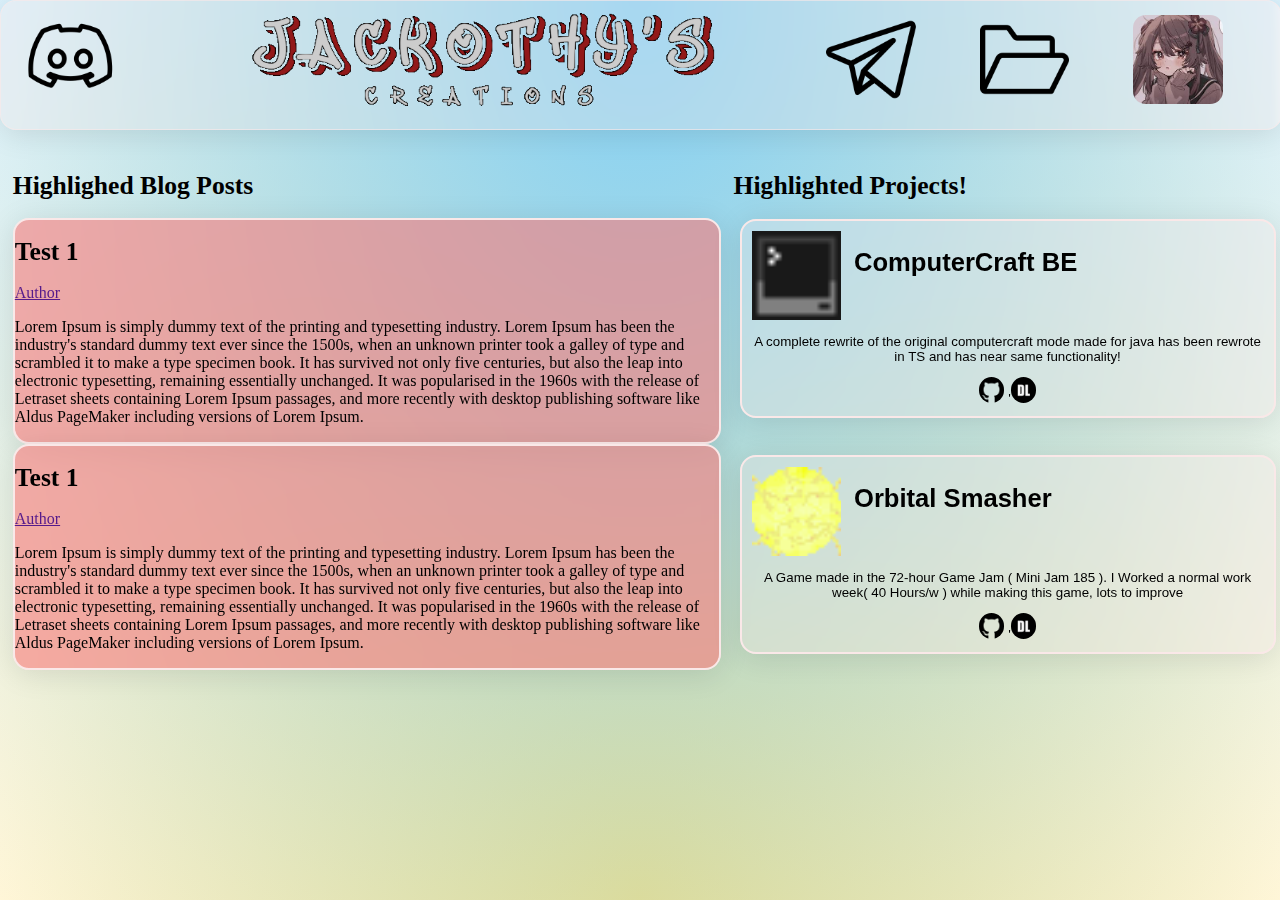
<file: index.html>
<!DOCTYPE html>
<html lang="en">
<head>
    <title>Home</title>
    <meta charset="UTF-8">
    <meta name="viewport" content="initial-scale=1, maximum-scale=1">
    <title>Document</title>
    <link rel="stylesheet" href="index.css">
</head>
<body>

    <div class="head">
        <div class="blog">
            <h1 class="desktop">Highlighed Blog Posts</h1>
            <div class="blogLayout">

                <div id="highlight-blog-0" class="blogElement">
                    <div class="head">
                        <h1>Test 1</h1>
                    </div>
                    <a href="" class="author">Author</a>
                    <div class="body">
                        <p>Lorem Ipsum is simply dummy text of the printing and typesetting industry. Lorem Ipsum has been the industry's standard dummy text ever since the 1500s, when an unknown printer took a galley of type and scrambled it to make a type specimen book. It has survived not only five centuries, but also the leap into electronic typesetting, remaining essentially unchanged. It was popularised in the 1960s with the release of Letraset sheets containing Lorem Ipsum passages, and more recently with desktop publishing software like Aldus PageMaker including versions of Lorem Ipsum.</p>
                    </div>
                </div>

                <div id="highlight-blog-1" class="blogElement">
                    <div class="head">
                        <h1>Test 1</h1>
                    </div>
                    <a href="" class="author">Author</a>
                    <div class="body">
                        <p>Lorem Ipsum is simply dummy text of the printing and typesetting industry. Lorem Ipsum has been the industry's standard dummy text ever since the 1500s, when an unknown printer took a galley of type and scrambled it to make a type specimen book. It has survived not only five centuries, but also the leap into electronic typesetting, remaining essentially unchanged. It was popularised in the 1960s with the release of Letraset sheets containing Lorem Ipsum passages, and more recently with desktop publishing software like Aldus PageMaker including versions of Lorem Ipsum.</p>
                    </div>
                </div>
                

            </div>

        </div>


        <h1 class="mobile">Highlighed Blog Posts</h1>

        <div class="line"></div>

        <div class="mobile" style="align-self: center; align-items: center;">
            <a href="https://www.youtube.com/@TheJackothy"><button class="noButton"><img class="navbarImg" src="Img/youtube_logo.png" alt=""></button></a>
            <a href="https://x.com/_Jackothy_"><button class="noButton"><img class="navbarImg" src="Img/twitter_logo.png" alt=""></button></a>
            <a href="https://www.fiverr.com/sellers/jackothy_ji/edit"><button class="noButton"><img class="navbarImg" src="Img/fiverr-icon.png" alt=""></button></a>
            <a href="https://github.com/ImJackothy"><button class="noButton"><img class="navbarImg" src="Img/github-logo.png" alt=""></button></a>
            <a href="https://mcpedl.com/user/jackmods/"><button class="noButton"><img class="navbarImg" src="Img/mcpedl.png" alt=""></button></a>
        </div>
        

        <h1 class="mobile">Socials</h1>


        <div id="projects" class="projects">
            <h1>Highlighted Projects!</h1>
            

        </div>
    </div>



    <script src="index.js"></script>
    
</body>
</html>
</file>
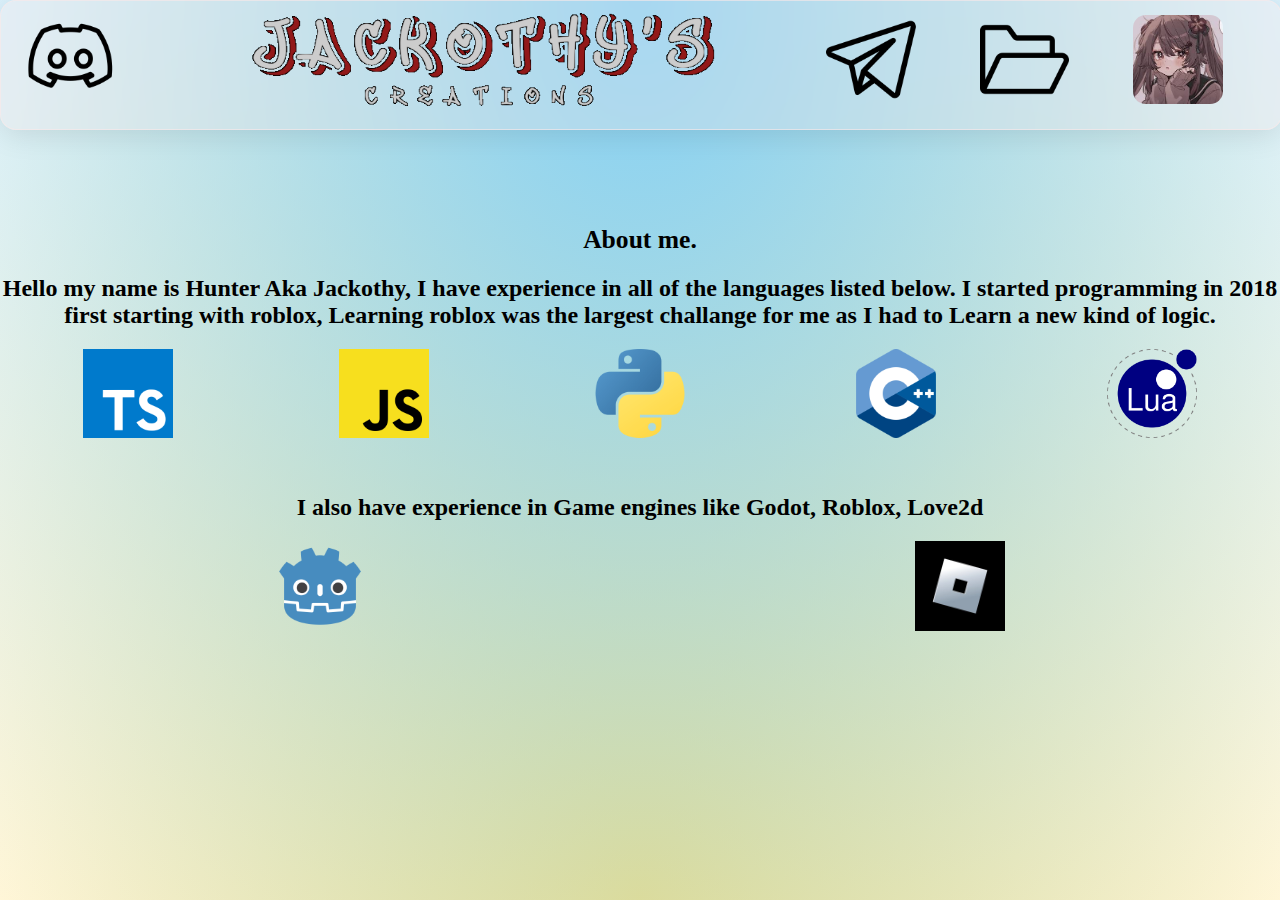
<file: aboutme.html>
<!DOCTYPE html>
<html lang="en">
<head>
    <title>Socials</title>
    <meta charset="UTF-8">
    <meta name="viewport" content="width=device-width, initial-scale=1.0">
    <title>Document</title>
    <link rel="stylesheet" href="index.css">
</head>
<body>

    <div class="navbarMargin">
        <center>

            <h1>About me.</h1>

            <h2>Hello my name is Hunter Aka Jackothy,  I have experience in all of the languages listed below.
                I started programming in 2018 first starting with roblox,  Learning roblox was the largest challange for me as I had to Learn
                a new kind of logic.
            </h2>
            <div class="imageLayout">
                <img src="Img/typescript-programming-language-icon.png" alt="">
                <img src="Img/javascript-programming-language-icon.png" alt="">
                <img src="Img/python-programming-language-icon.png" alt="">
                <img src="Img/c-plus-plus-programming-language-icon.png" alt="">
                <img src="Img/Lua-Logo.svg.png" alt="">
            </div>

            <br>
            <br>

            <h2>I also have experience in Game engines like Godot, Roblox, Love2d</h2>

            <div class="imageLayout">
                <img src="Img/godoticon.png" alt="">
                <img src="Img/Roblox_Logo_2022.jpg" alt="">
            </div>
        </center>
    </div>

    <script src="index.js"></script>
    
</body>
</html>
</file>
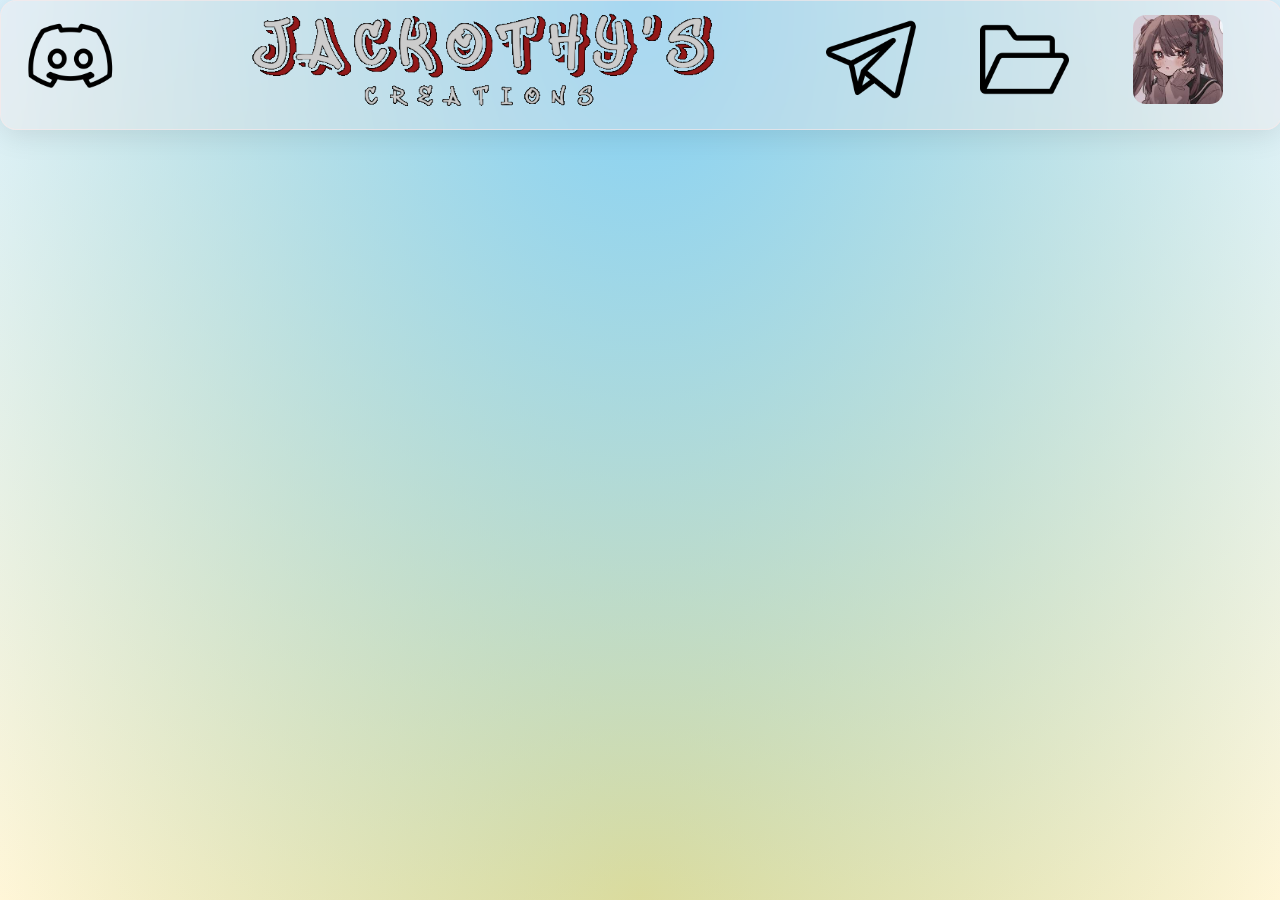
<file: project_page.html>
<!DOCTYPE html>
<html lang="en">
<head>
    <title>ProjectPage</title>
    <meta charset="UTF-8">
    <meta name="viewport" content="width=device-width, initial-scale=1.0">
    <title>Document</title>
    <link rel="stylesheet" href="index.css">
</head>
<body>

    <div class="projectList">

        <div id="projects" class="projects">

            

        </div>

    </div>


    <script src="index.js"></script>
    
</body>
</html>
</file>
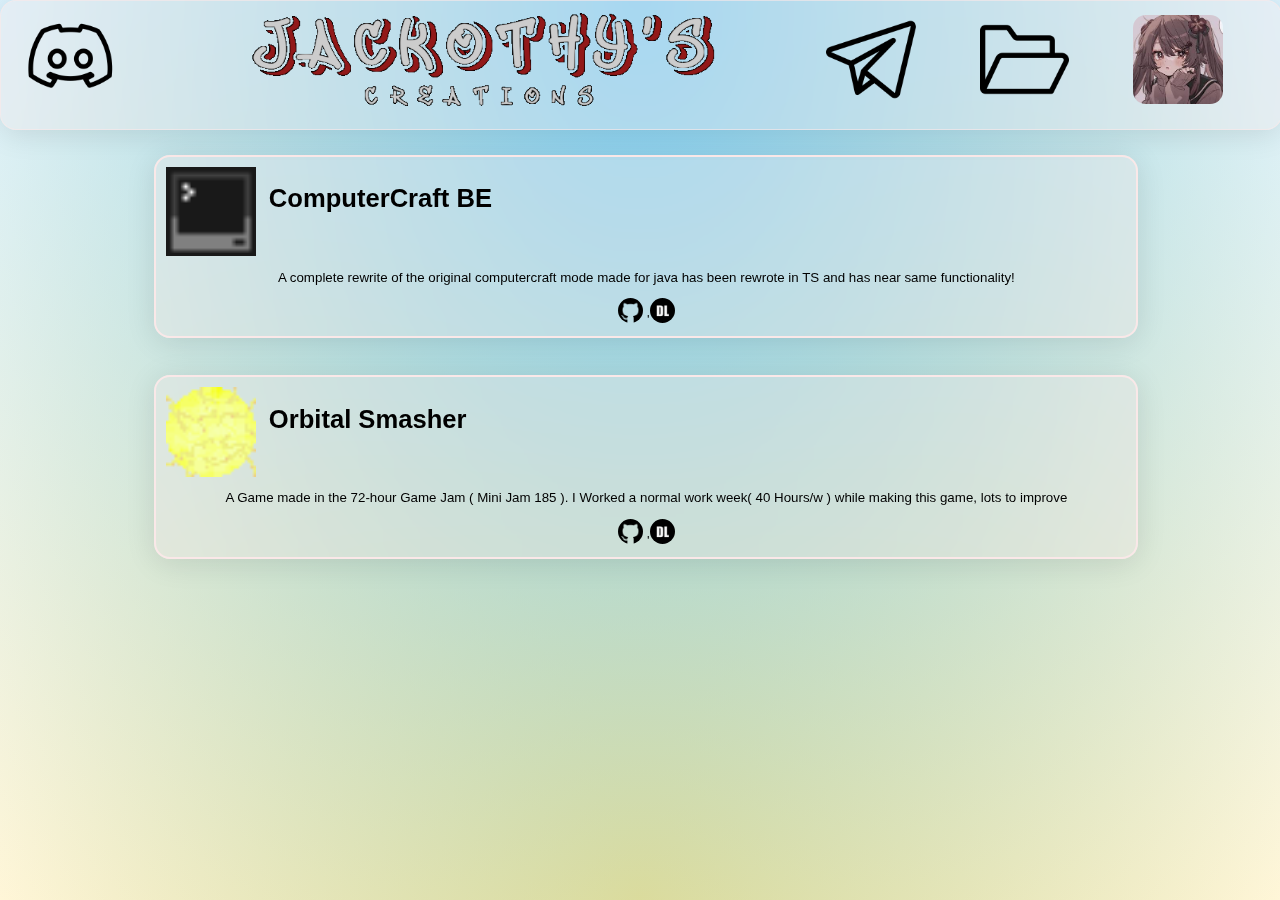
<file: projects.html>
<!DOCTYPE html>
<html lang="en">
<head>
    <title>Projects</title>
    <meta charset="UTF-8">
    <meta name="viewport" content="width=device-width, initial-scale=1.0">
    <title>Document</title>
    <link rel="stylesheet" href="index.css">
</head>
<body>

    <div class="projectList">

        <div id="projects" class="projects">

            

        </div>

    </div>



    <script src="index.js"></script>
    
</body>
</html>
</file>
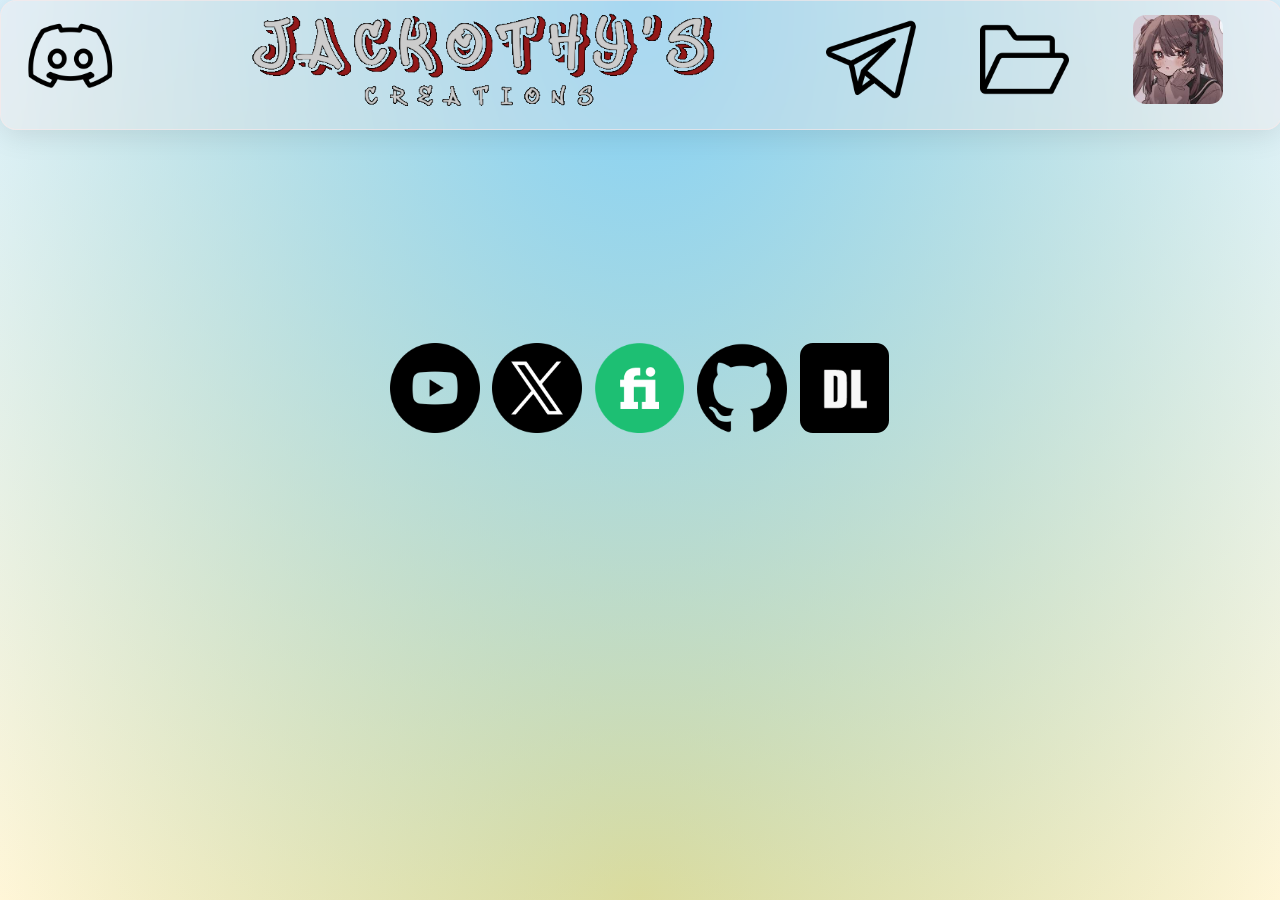
<file: socials.html>
<!DOCTYPE html>
<html lang="en">
<head>
    <title>Socials</title>
    <meta charset="UTF-8">
    <meta name="viewport" content="width=device-width, initial-scale=1.0">
    <title>Document</title>
    <link rel="stylesheet" href="index.css">
</head>
<body>

    <div class="head" style="align-items: center;">
        <div class="socialLayout" style="align-items: center;">

            <a href="https://www.youtube.com/@TheJackothy"><button class=""><img class="navbarImg" src="Img/youtube_logo.png" alt=""></button></a>
            <a href="https://x.com/_Jackothy_"><button class=""><img class="navbarImg" src="Img/twitter_logo.png" alt=""></button></a>
            <a href="https://www.fiverr.com/sellers/jackothy_ji/edit"><button class=""><img class="navbarImg" src="Img/fiverr-icon.png" alt=""></button></a>
            <a href="https://github.com/ImJackothy"><button class=""><img class="navbarImg" src="Img/github-logo.png" alt=""></button></a>
            <a href="https://mcpedl.com/user/jackmods/"><button class=""><img class="navbarImg" src="Img/mcpedl.png" alt=""></button></a>

        </div>
    </div>

    <script src="index.js"></script>
    
</body>
</html>
</file>
<file: index.css>
@keyframes blinker {
  50% {
    color: red;
  }
}

body {
    height: 100%;
    height: 100%;
    margin: 0;
    background-repeat: no-repeat;
    background-attachment: fixed;
    background-image:
        radial-gradient(ellipse at top, #83d0f4, transparent),
        radial-gradient(ellipse at bottom, #ffe079, transparent);
}

h1 {
    font-size: 2vw;
}

br {
    border-bottom: 2px rgba(16, 16, 16, 0.684);
}

#projectExample {
    display: none;
}

.invisibleButton {
    background: #ffffff00;
    border: none;
}

.socialLayout {
    display: flex;
    flex-direction: row;
    margin-top: 38vh;
    margin-left: 29vw;

}

.socialLayout button {
    margin-left: 1vw;
    display: flex;
    background: none;
    border: none;
    width: 7vw;
    height: 7vw;
}


.navbar {
    position: fixed;
    top: 0px;
    width: 100%;
    background: rgba(250, 232, 232, 0.31);
    border-radius: 16px;
    box-shadow: 0 4px 30px rgba(0, 0, 0, 0.1);
    backdrop-filter: blur(4.8px);
    -webkit-backdrop-filter: blur(4.8px);
    border: 1px solid rgba(250, 232, 232, 0.62);
    height: 10vw;
    display: flex;
    flex-direction: row-reverse;
    align-items: center;
}

.navbarElement {
    margin-top: -1vw;
    margin-right: 5vw;
    display: block;
    background-color: transparent;
    border: none;
    width: 7vw;
    height: 7vw;
}

.navbarMargin {
    margin-top: 25vh;
}

.logoElement {
    margin-top: 0.5vw;
    margin-right: 5vw;
    display: block;
    background-color: transparent;
    border: none;
}

.navbarImg {
    border-radius: 1vw;
    width: 7vw;
    height: 7vw;
}

.noButton {
    background: none;
    border: none;
}

.logoImg {
    display: block;
    width: 40vw;
    height: 10vw;
    margin-right: 1vw;
    margin-top: -1vw;
}

.imageLayout {
    margin: auto;
    display: flex;
    flex-direction: row;
    align-items: center;

}

.imageLayout img {
    display: block;
    margin-left: auto;
    margin-right: auto;
    width: 7vw;
    height: 7vw;
}

.navbarInfo {
    display: none;

}

.navbarElement img:hover + .navbarInfo {
    display: block;
}



.projects {
    padding-top: 12vw;
    padding-left: 1vw;
    display: flex;
    flex-direction: column;
}

.blog {
    padding-top: 12vw;
    padding-left: 1vw;
    display: flex;
    flex-direction: column;
    
}

.blogElement {
    border-bottom: 1px solid black;
    background: rgba(250, 119, 119, 0.581);
    border-radius: 16px;
    box-shadow: 0 4px 30px rgba(0, 0, 0, 0.1);
    backdrop-filter: blur(7.8px);
    -webkit-backdrop-filter: blur(7.8px);
    border: 2px solid rgba(250, 232, 232, 1);
    width: 55vw;
}



.projectContainer {
    width: 40vw;
    padding: 10px;
    margin-bottom: 35px;
    /* From https://css.glass */
    background: rgba(250, 232, 232, 0.31);
    border-radius: 16px;
    box-shadow: 0 4px 30px rgba(0, 0, 0, 0.1);
    backdrop-filter: blur(7.8px);
    -webkit-backdrop-filter: blur(7.8px);
    border: 2px solid rgba(250, 232, 232, 1);
}

.full_projectContainer {
    width: 75vw;
    padding: 10px;
    margin-bottom: 35px;
    /* From https://css.glass */
    background: rgba(250, 232, 232, 0.31);
    border-radius: 16px;
    box-shadow: 0 4px 30px rgba(0, 0, 0, 0.1);
    backdrop-filter: blur(7.8px);
    -webkit-backdrop-filter: blur(7.8px);
    border: 2px solid rgba(250, 232, 232, 1);
}

.projectList {
    display: flex;
    flex-direction: column;
    align-items: center;

}

.projectTitle {
    margin-left: 1vw;
}

.socialImg { 
    border-radius: 20px;
    width: 2vw;
    height: 2vw;
}

.head {
    display: flex;
    flex-direction: row;
    
}
.body {
    display: block;
}

.projectImg {
    width: 7vw;
    height: 7vw;
}
.sm_projectImg {
    width: 4.5vw;
    height: 4.5vw;
}

.paddLeft {
    margin-left: 4vw;
}

.paddDown {
    margin-top: 1vw;
}

.download {
    background: none;
    width: 3vw;
    height: 3vw;
}

.download img {
    width: 3vw;
    height: 3vw;
} 

.workBox {
    display: block;
    position: relative;
    background:-moz-linear-gradient(#fac001, #f88d02)
}

.workBoxMessage {
    color: blue;
    animation: blinker 1s linear infinite;
    position: absolute;
    margin-left: 80%;
    margin-top: 2%;
}

.mobile {
    display:  none;
    visibility: hidden;
}

.desktop {
    visibility: visible;
    display: block;
}

.line {
    margin-top: 4vh;
    width: 100vw;
    height: 1px;
    background-color: black;
}

@media (max-width: 675px) {
    h1 {
        font-size: 4vw;
    }

    .head {
        flex-direction: column-reverse;
        align-items: center;
    }

    .navbarInfo {
        font-size: 2vw;
    }

    .socialLayout button img {
        width: 10vw;
        height: 10vw;
    }

    .socialLayout {
        margin-left: 20vw;
    }

    .socialLayout button {
        margin-left: 4vw;
    }

    .blog {
        align-self: center;
        height: 50vh;
        width: 90vw;
        flex-direction: row;
        overflow-y: auto;
    }

    .blogElement {
        padding-top: 2vh;
    }

    .desktop {
        visibility: hidden;
        display:  none;
    }

    .mobile {
        visibility: visible;
        display: block;
        margin-top: 15vh;
    }

    .projectContainer {
        width: 60vw;
    }

    .blogElement {
        width: 85vw;
    }

    
}
</file>
